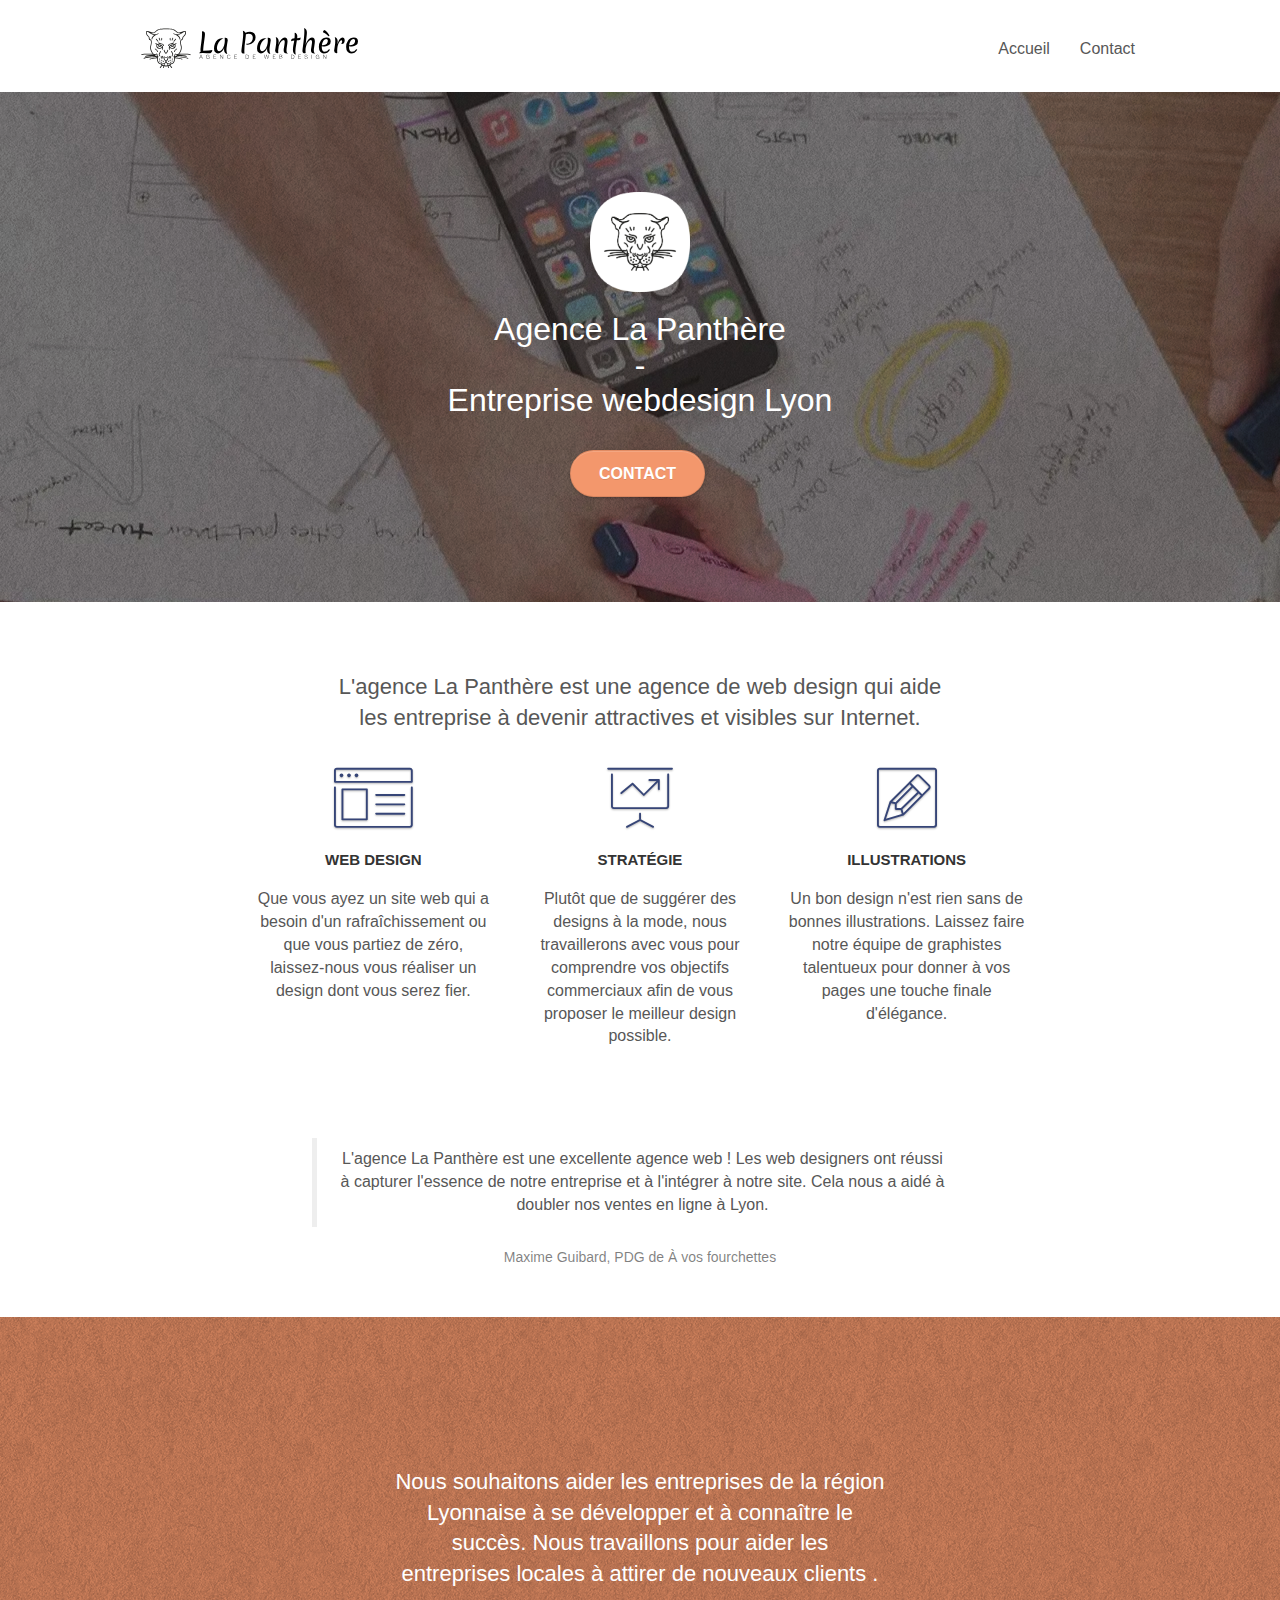
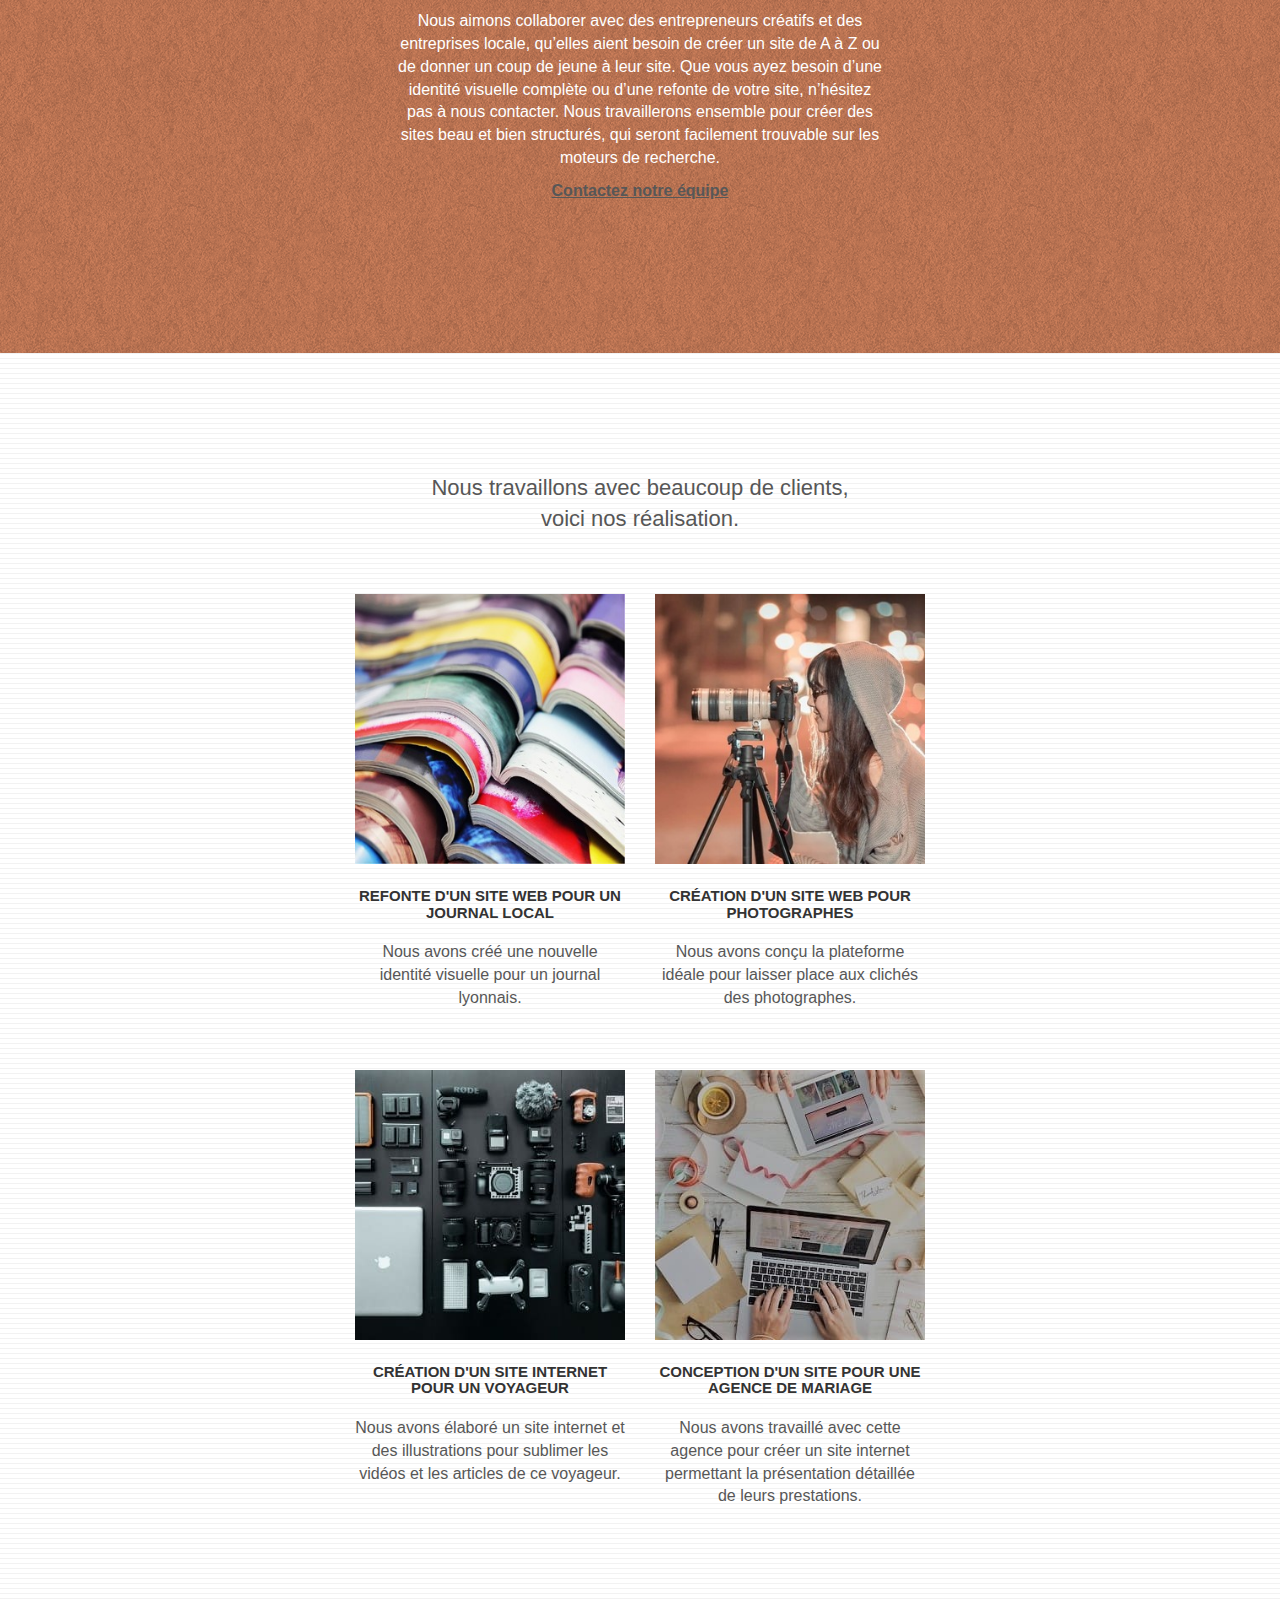
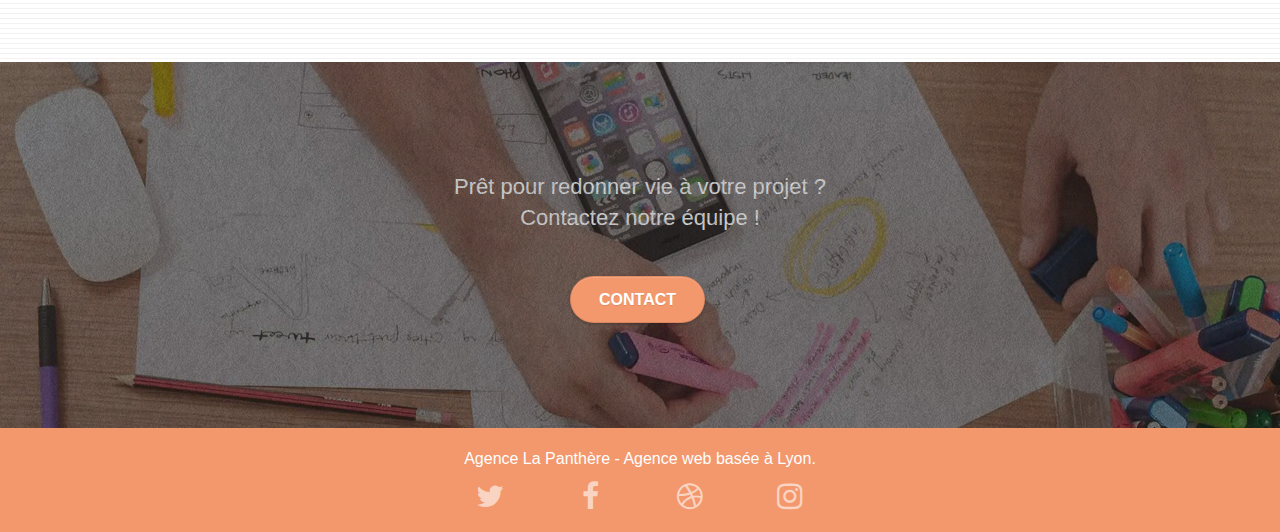
<file: index.html>
<!doctype html>
<html lang="fr">
<head>
    <meta charset="utf-8">
	<meta name=”robots” content=”index,follow”>
    <meta name="description" content="Que vous ayez un site web qui a besoin d’un rafraîchissement ou que vous partiez de zéro, laissez-nous vous réaliser un design dont vous serez fier.">
    <meta name="viewport" content="width=device-width, initial-scale=1.0, viewport-fit=cover">
    <link rel="shortcut icon" type="image/png" href="favicon.jpg">
    
	<link rel="stylesheet" type="text/css" href="./css/bootstrap.css">
	<link rel="stylesheet" type="text/css" href="style.css">
	<link rel="stylesheet" type="text/css" href="./css/font-awesome.css">
	<link rel="stylesheet" type="text/css" href="./css/et-line.css">
	
    
	<script src="./js/jquery-2.1.0.js" defer></script>
	<script src="./js/bootstrap.js" defer></script>
	<script src="./js/blocs.js" defer></script>
	<script src="./js/jquery.touchSwipe.js" defer></script>
	<script src="./js/gmaps.js" defer></script>

    <title>Agence La Phanthère - Entreprise webdesign Lyon</title>

    
<!-- Analytics -->
 <!-- Global site tag (gtag.js) - Google Analytics -->
<script async src="https://www.googletagmanager.com/gtag/js?id=G-DS1Z0N4M51"></script>
<script>
  window.dataLayer = window.dataLayer || [];
  function gtag(){dataLayer.push(arguments);}
  gtag('js', new Date());

  gtag('config', 'G-DS1Z0N4M51');
</script>
<!-- Analytics END -->
    
</head>
<body>
<!-- Principal conteneur -->
<div class="page-container">
    
<!-- bloc-0 -->
<div class="bloc bgc-white l-bloc " id="bloc-0">
	<div class="container bloc-sm">

		<nav class="navbar row">
			<div class="navbar-header">
				<a class="navbar-brand" href="index.html" title="Accueil"><img src="img/agence-la-panthere-monochrome.svg" alt="Logo Agence La Panthère" height="40" /></a>
				<button id="nav-toggle" type="button" class="ui-navbar-toggle navbar-toggle" data-toggle="collapse" data-target=".navbar-1">
					<span class="sr-only">Toggle navigation</span><span class="icon-bar"></span><span class="icon-bar"></span><span class="icon-bar"></span>
				</button>
			</div>
			<div class="collapse navbar-collapse navbar-1 special-dropdown-nav">
				<ul class="site-navigation nav navbar-nav">
					<li>
						<a href="index.html" title="Accueil">Accueil</a>
					</li>
					
					<li>
						<a href="contact.html" title="Contact">Contact</a>
					</li>
				</ul>
			</div>
		</nav>
	</div>
</div>
<!-- bloc-0 END -->

<!-- bloc-1-presentation -->
<header class="bloc bgc-dark-slate-blue bg-banniere d-bloc bg-t-edge bloc-bg-texture texture-paper b-parallax" id="bloc-1-hero">
	<div class="container bloc-lg">
		<div class="row tight-width-whitespace">
			<div class="col-sm-12">
				<img src="img/logo.png" class="center-block image-resize-mode" width="100" alt="Logo de l'Agence La Panthère" />
				<h1 class="text-center hero-bloc-text white ">
					Agence La Panthère<br> -<br> Entreprise webdesign Lyon
				</h1>
				<div class="text-center">
					<a href="contact.html" class="btn btn-lg btn-clean btn-rd cta-hero btn-atomic-tangerine" id="cta-hero" title="Nous contacter">Contact</a>
				</div>
			</div>
		</div>
	</div>
</header>
<!-- bloc-1-presentation END -->

<!-- bloc-2-services -->
<section class="bloc bgc-white l-bloc" id="bloc-2-services">
	<div class="container bloc-md">
		<div class="row">
			<div class="col-sm-12 text-center">
				<h2>L'agence La Panthère est une agence de web design qui aide<br> les entreprise à devenir attractives et visibles sur Internet.</h2>
			</div>
		</div>
		<div class="row voffset-lg med-width-whitespace">
			<div class="col-sm-4">
				<div class="text-center">
					<span class="et-icon-browser sm-shadow icon-dark-slate-blue icons icon-lg"></span>
				</div>
				<h3 class="mg-md text-center">
					Web design
				</h3>
				<p class="text-center ">
					Que vous ayez un site web qui a besoin d'un rafraîchissement ou que vous partiez de zéro, laissez-nous vous réaliser un design dont vous serez fier.
				</p>
			</div>
			<div class="col-sm-4">
				<div class="text-center">
					<span class="et-icon-presentation sm-shadow icon-dark-slate-blue icons icon-lg"></span>
				</div>
				<h3 class="mg-md text-center">
					Stratégie
				</h3>
				<p class="text-center ">
					Plutôt que de suggérer des designs à la mode, nous travaillerons avec vous pour comprendre vos objectifs commerciaux afin de vous proposer le meilleur design possible.<br>
				</p>
			</div>
			<div class="col-sm-4">
				<div class="text-center">
					<span class="et-icon-edit sm-shadow icon-dark-slate-blue icons icon-lg"></span>
				</div>
				<h3 class="mg-md text-center">
					Illustrations
				</h3>
				<p class="text-center ">
					Un bon design n'est rien sans de bonnes illustrations. Laissez faire notre équipe de graphistes talentueux pour donner à vos pages une touche finale d'élégance.
				</p>
			</div>
		</div>
		<div class="row voffset-lg voffset">
			<div class="col-xs-12 col-md-8 col-md-offset-2 text-center">
				<figure>
					<blockquote>
						<p>L'agence La Panthère est une excellente agence web ! Les web designers ont réussi à capturer l'essence de notre
							entreprise et à l'intégrer à notre site. Cela nous a aidé à doubler nos ventes en ligne à Lyon.
						</p>
					</blockquote>
					<figcaption>Maxime Guibard, PDG de À vos fourchettes</figcaption>
				</figure>
			</div>
		</div>
	</div>
</section>
<!-- bloc-2-services END -->

<!-- bloc-3-what-i-do -->
<section class="bloc tc-white bgc-atomic-tangerine bg-presentation d-bloc bloc-bg-texture texture-paper b-parallax" id="bloc-3-what-i-do">
	<div class="container bloc-lg">
		<div class="row tight-width-whitespace black-background">
			<div class="col-sm-12">
				<h2 class="mg-md text-center white">
					Nous souhaitons aider les entreprises de la région Lyonnaise à se développer et à connaître le succès. Nous travaillons pour aider les entreprises locales à attirer de nouveaux clients .
				</h2>
				<p class="text-center white">
					Nous aimons collaborer avec des entrepreneurs créatifs et des entreprises locale, qu’elles aient besoin de créer un site de A à Z ou de donner un coup de jeune à leur site. Que vous ayez 
					besoin d’une identité visuelle complète ou d’une refonte de votre site, n’hésitez pas à nous contacter. Nous travaillerons ensemble pour créer des sites beau et bien structurés, qui seront
					 facilement trouvable sur les moteurs de recherche. 
				</p>
				<p class="text-center"><a class="black bold-link" href="contact.html" title="Nous contacter">Contactez notre équipe</a></p>
			</div>
		</div>
	</div>
</section>
<!-- bloc-3-what-i-do END -->

<!-- bloc-4-portfolio -->
<section class="bloc bgc-white bg-lines-h2-bg bg-repeat l-bloc" id="bloc-4-portfolio">
	<div class="container bloc-lg">
		<div class="row">
			<div class="col-sm-12 text-center">
				<h2>Nous travaillons avec beaucoup de clients,<br> voici nos réalisation.</h2>
			</div>
		</div>
		<div class="row tight-width-whitespace portfolio-row">
			<div class="col-sm-6">
				<a href="#" data-lightbox="img/1.jpg" data-gallery-id="gallery-1" data-caption="Refonte d'un site web pour un journal local" data-frame="snapshot-lb"><img src="img/1.jpg" alt="Refonte d'un site web pour un journal local" class="img-responsive portfolio-thumb" /></a>
				<h3 class="mg-md text-center">
					Refonte d'un site web pour un journal local
				</h3>
				<p class="text-center">
					Nous avons créé une nouvelle identité visuelle pour un journal lyonnais.
				</p>
			</div>
			<div class="col-sm-6">
				<a href="#" data-lightbox="img/2.jpg" data-gallery-id="gallery-1" data-caption="Création d'un site web pour photographes" data-frame="snapshot-lb"><img src="img/2.jpg" class="img-responsive portfolio-thumb" alt="Création d'un site web pour photographes" /></a>
				<h3 class="mg-md text-center">
					Création d'un site web pour photographes
				</h3>
				<p class="text-center">
					Nous avons conçu la plateforme idéale pour laisser place aux clichés des photographes.
				</p>
			</div>
		</div>
		<div class="row tight-width-whitespace portfolio-row">
			<div class="col-sm-6">
				<a href="#" data-lightbox="img/3.jpg" data-gallery-id="gallery-1" data-caption="Création d'un site internet pour un voyageur" data-frame="snapshot-lb"><img src="img/3.jpg" class="img-responsive portfolio-thumb" alt="Création d'un site web pour voyageur"/></a>
				<h3 class="mg-md text-center">
					Création d'un site internet pour un voyageur
				</h3>
				<p class="text-center">
					Nous avons élaboré un site internet et des illustrations pour sublimer les vidéos et les articles de ce voyageur.
				</p>
			</div>
			<div class="col-sm-6">
				<a href="#" data-lightbox="img/4.jpg" data-gallery-id="gallery-1" data-caption="Conception d'un site pour une agence de mariage" data-frame="snapshot-lb"><img src="img/4.jpg" class="img-responsive portfolio-thumb" alt="Création d'un site web pour agence de mariage" /></a>
				<h3 class="mg-md text-center">
					Conception d'un site pour une agence de mariage
				</h3>
				<p class="text-center">
					Nous avons travaillé avec cette agence pour créer un site internet permettant la présentation détaillée de leurs prestations.
				</p>
			</div>
		</div>
	</div>
</section>
<!-- bloc-4-portfolio END -->

<!-- bloc-5-cta -->
<section class="bloc bgc-dark-slate-blue bg-banniere d-bloc bloc-bg-texture texture-paper" id="bloc-5-cta">
	<div class="container bloc-lg">
		<div class="row">
			<h2 class="mg-md text-center white">
				Prêt pour redonner vie à votre projet ?<br>Contactez notre équipe !
			</h2>
			<div class="col-sm-12 text-center">
				<a href="contact.html" title="Nous contacter" class="btn btn-atomic-tangerine btn-clean btn-rd btn-lg cta-hero">Contact</a>
			</div>
		</div>
	</div>
</section>
<!-- bloc-5-cta END -->

<!-- Footer - bloc-8 -->
<footer class="bloc bgc-atomic-tangerine d-bloc" id="bloc-8">
	<div class="container bloc-sm">
		<div class="row">
			<div class="col-sm-12">
				<p class="text-center white">
					Agence La Panthère - Agence web basée à Lyon.<br>
				</p>
				<div class="row row-no-gutters social">
					<div class="col-sm-3">
						<div class="text-center">
							<a class="social" href="index.html" title="Notre Twitter"><span class="fa fa-twitter icon-md"></span></a>
						</div>
					</div>
					<div class="col-sm-3">
						<div class="text-center">
							<a class="social" href="index.html" title="Notre Facebook"><span class="fa fa-facebook icon-md"></span></a>
						</div>
					</div>
					<div class="col-sm-3">
						<div class="text-center">
							<a class="social" href="index.html" title="Notre Dribble"><span class="fa fa-dribbble icon-md"></span></a>
						</div>
					</div>
					<div class="col-sm-3">
						<div class="text-center">
							<a class="social" href="index.html" title="Notre Instagram"><span class="fa fa-instagram icon-md"></span></a>
						</div>
					</div>
				</div>
			</div>
		</div>
	</div>
</footer>
<!-- Footer - bloc-8 END -->
</div>
<!-- Principal conteneur END -->
</body>
</html>
</file>
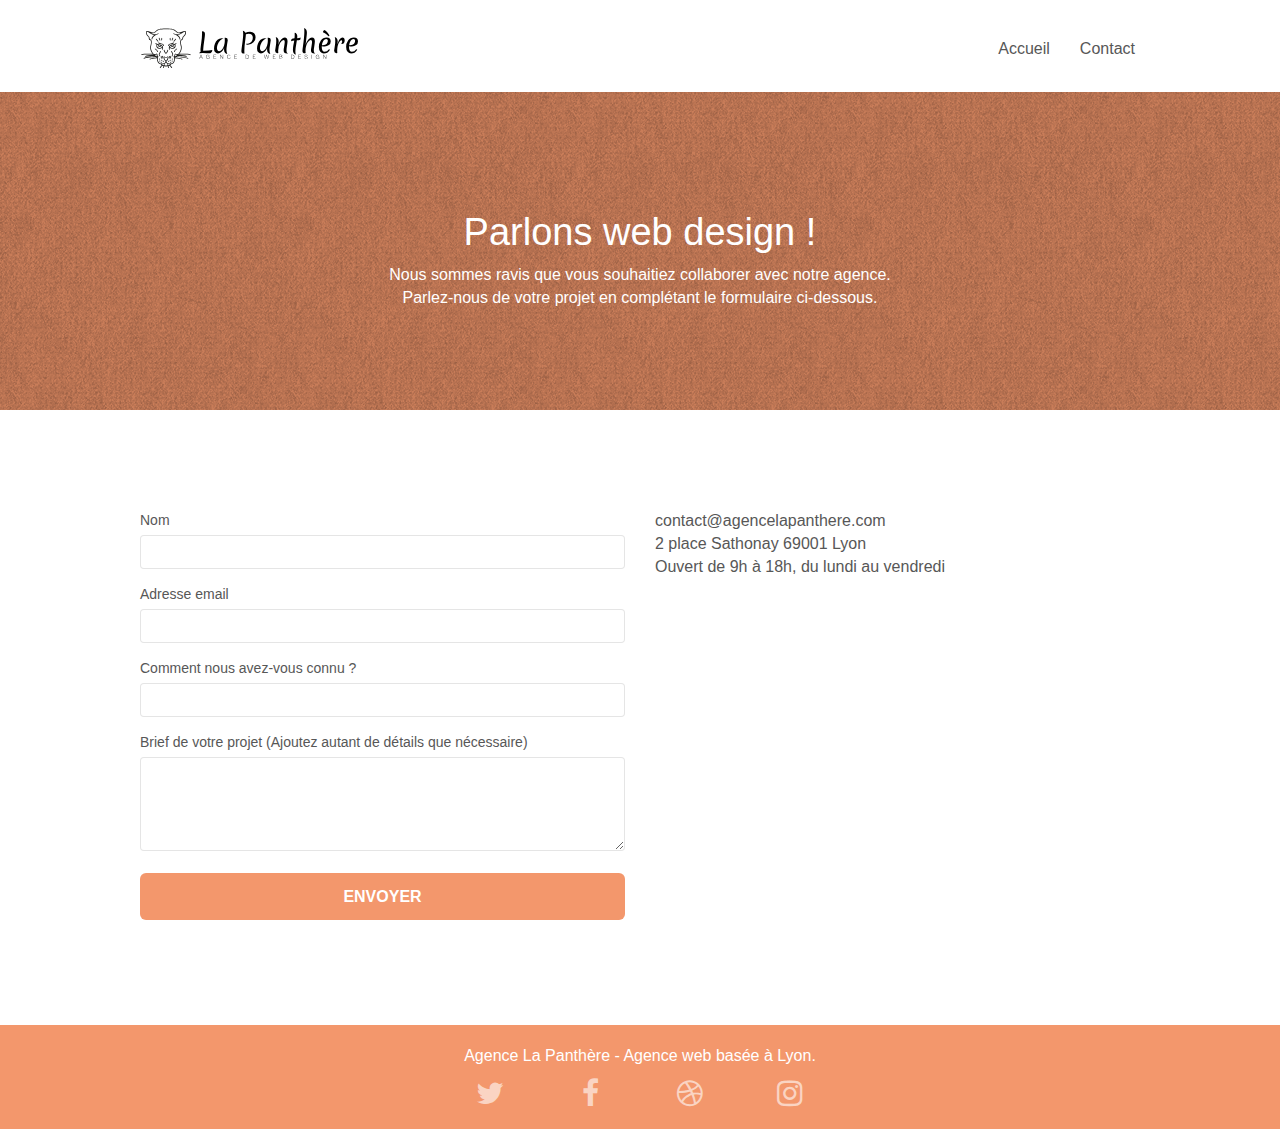
<file: contact.html>
<!doctype html>
<html lang="fr">
<head>
    <meta charset="utf-8">
	<meta name=”robots” content=”index,follow”>
    <meta name="description" content="Vous souhaitez nous contacter ? Pour que ce soit pour plus d'informations ou tout autres demandes n'hésitez pas à remplir notre formulaire !">
    <meta name="viewport" content="width=device-width, initial-scale=1.0, viewport-fit=cover">
    <link rel="shortcut icon" type="image/png" href="favicon.jpg">
    
	<link rel="stylesheet" type="text/css" href="./css/bootstrap.css">
	<link rel="stylesheet" type="text/css" href="style.css">
	<link rel="stylesheet" type="text/css" href="./css/font-awesome.css">
	<link rel="stylesheet" type="text/css" href="./css/et-line.css">
	
    
	<script src="./js/jquery-2.1.0.js" defer></script>
	<script src="./js/bootstrap.js" defer></script>
	<script src="./js/blocs.js" defer></script>
	<script src="./js/jqBootstrapValidation.js" defer></script>
	<script src="./js/formHandler.js" defer></script>

    <title>Contact Agence La Phanthère - Entreprise webdesign Lyon</title>

    
<!-- Analytics -->
 <!-- Global site tag (gtag.js) - Google Analytics -->
<script async src="https://www.googletagmanager.com/gtag/js?id=G-DS1Z0N4M51"></script>
<script>
  window.dataLayer = window.dataLayer || [];
  function gtag(){dataLayer.push(arguments);}
  gtag('js', new Date());

  gtag('config', 'G-DS1Z0N4M51');
</script>
<!-- Analytics END -->
    
</head>
<body>
<!-- Principal conteneur -->
<div class="page-container">
    
<!-- bloc-0 -->
<div class="bloc bgc-white l-bloc " id="bloc-0">
	<div class="container bloc-sm">
		<nav class="navbar row">
			<div class="navbar-header">
				<a class="navbar-brand" href="index.html" title="Retour à la page d'accueil"><img src="img/agence-la-panthere-monochrome.svg" alt="Logo Agence La Panthère" height="40" /></a>
				<button id="nav-toggle" type="button" class="ui-navbar-toggle navbar-toggle" data-toggle="collapse" data-target=".navbar-1">
					<span class="sr-only">Toggle navigation</span><span class="icon-bar"></span><span class="icon-bar"></span><span class="icon-bar"></span>
				</button>
			</div>
			<div class="collapse navbar-collapse navbar-1 special-dropdown-nav">
				<ul class="site-navigation nav navbar-nav">
					<li>
						<a href="index.html" title="Accueil">Accueil</a>
					</li>
					<li>
						<a href="contact.html" title="Contact">Contact</a>
					</li>
				</ul>
			</div>
		</nav>
	</div>
</div>
<!-- bloc-0 END -->

<!-- bloc-6 -->
<div class="bloc bg-dots-bg bg-repeat bgc-atomic-tangerine d-bloc bloc-bg-texture texture-paper" id="bloc-6">
	<div class="container bloc-lg">
		<div class="row">
			<div class="col-sm-12">
				<h1 class="text-center hero-bloc-text white">
					Parlons web design !
				</h1>
				<p class="text-center mg-lg white tight-width-whitespace">
					Nous sommes ravis que vous souhaitiez collaborer avec notre agence.<br>
					Parlez-nous de votre projet en complétant le formulaire ci-dessous.
				</p>
			</div>
		</div>
	</div>
</div>
<!-- bloc-6 END -->

<!-- bloc-7 -->
<div class="bloc bgc-white l-bloc" id="bloc-7">
	<div class="container bloc-lg">
		<div class="row">
			<div class="col-sm-6">
				<form id="form_1">
					<div class="form-group">
						<label for="name">
							Nom
						</label>
						<input name="name" id="name" class="form-control" required />
					</div>
					<div class="form-group">
						<label for="email">
							Adresse email
						</label>
						<input name="email" id="email" class="form-control" type="email" required />
					</div>
					<div class="form-group">
						<label for="known">
							Comment nous avez-vous connu ?
						</label>
						<input name="known" class="form-control" type="email" required id="known" />
					</div>
					<div class="form-group">
						<label for="message">
							Brief de votre projet (Ajoutez autant de détails que nécessaire)<br>
						</label><textarea name="message" id="message" class="form-control" rows="4" cols="50" required></textarea>
					</div> 
					<button class="bloc-button btn btn-lg btn-block cta-hero btn-atomic-tangerine" type="submit">
						Envoyer
					</button>
				</form>
			</div>
			<div class="col-sm-6">
				<p>
					contact@agencelapanthere.com<br>2 place Sathonay 69001 Lyon<br>Ouvert de 9h à 18h, du lundi au vendredi<br>
				</p>
			</div>
		</div>
	</div>
</div>
<!-- bloc-7 END -->

<!-- ScrollToTop Button -->
<a class="bloc-button btn btn-d scrollToTop" onclick="scrollToTarget('1')"><span class="fa fa-chevron-up"></span></a>
<!-- ScrollToTop Button END-->


<!-- Footer - bloc-8 -->
<footer class="bloc bgc-atomic-tangerine d-bloc" id="bloc-8">
	<div class="container bloc-sm">
		<div class="row">
			<div class="col-sm-12">
				<p class="text-center white">
					Agence La Panthère - Agence web basée à Lyon.<br>
				</p>
				<div class="row row-no-gutters social">
					<div class="col-sm-3">
						<div class="text-center">
							<a class="social" href="index.html" title="Notre Twitter"><span class="fa fa-twitter icon-md"></span></a>
						</div>
					</div>
					<div class="col-sm-3">
						<div class="text-center">
							<a class="social" href="index.html" title="Notre Facebook"><span class="fa fa-facebook icon-md"></span></a>
						</div>
					</div>
					<div class="col-sm-3">
						<div class="text-center">
							<a class="social" href="index.html" title="Notre Dribble"><span class="fa fa-dribbble icon-md"></span></a>
						</div>
					</div>
					<div class="col-sm-3">
						<div class="text-center">
							<a class="social" href="index.html" title="Notre Instagram"><span class="fa fa-instagram icon-md"></span></a>
						</div>
					</div>
				</div>
			</div>
		</div>
	</div>
</footer>
<!-- Footer - bloc-8 END -->

</div>
<!-- Principal conteneur END -->
    

</body>
</html>
</file>
<file: style.css>
body {
    margin: 0;
    padding: 0;
    background: #FFF;
    overflow-x: hidden;
    -webkit-font-smoothing: antialiased;
    -moz-osx-font-smoothing: grayscale;
}

a,
button {
    transition: all .3s ease-in-out;
    outline: none !important;
}

a:hover {
    text-decoration: none;
    cursor: pointer;
}

#page-loading-blocs-notifaction {
    position: fixed;
    top: 0;
    bottom: 0;
    width: 100%;
    z-index: 100000;
    background: #FFFFFF url("img/pageload-spinner.gif") no-repeat center center;
}

.bloc {
    width: 100%;
    clear: both;
    background: 50% 50% no-repeat;
    padding: 0 50px;
    -webkit-background-size: cover;
    -moz-background-size: cover;
    -o-background-size: cover;
    background-size: cover;
    position: relative;
}

.bloc .container {
    padding-left: 0;
    padding-right: 0;
}

.bloc-lg {
    padding: 100px 50px;
}

.bloc-md {
    padding: 50px;
}

.bloc-sm {
    padding: 20px 50px;
}

.bg-center,
.bg-l-edge,
.bg-r-edge,
.bg-t-edge,
.bg-b-edge,
.bg-tl-edge,
.bg-bl-edge,
.bg-tr-edge,
.bg-br-edge,
.bg-repeat {
    -webkit-background-size: auto !important;
    -moz-background-size: auto !important;
    -o-background-size: auto !important;
    background-size: auto !important;
}

.bg-repeat {
    background: repeat;
}

.bg-t-edge {
    background: top no-repeat;
}

.bloc-bg-texture::before {
    content: "";
    background-size: 2px 2px;
    position: absolute;
    top: 0;
    bottom: 0;
    left: 0;
    right: 0;
}

.texture-paper::before {
    background: url("img/texture-paper.png");
    background-size: 280px 280px;
}

.b-parallax {
    background-attachment: fixed;
}

.d-bloc {
    color: rgba(255, 255, 255, .7);
}

.d-bloc button:hover {
    color: rgba(255, 255, 255, .9);
}

.d-bloc .icon-round,
.d-bloc .icon-square,
.d-bloc .icon-rounded,
.d-bloc .icon-semi-rounded-a,
.d-bloc .icon-semi-rounded-b {
    border-color: rgba(255, 255, 255, .9);
}

.d-bloc .divider-h span {
    border-color: rgba(255, 255, 255, .2);
}

.d-bloc .a-btn,
.d-bloc .navbar a,
.d-bloc .navbar-brand,
.d-bloc a .icon-sm,
.d-bloc a .icon-md,
.d-bloc a .icon-lg,
.d-bloc a .icon-xl,
.d-bloc h1 a,
.d-bloc h2 a,
.d-bloc h3 a,
.d-bloc h4 a,
.d-bloc h5 a,
.d-bloc h6 a,
.d-bloc p a {
    color: rgba(255, 255, 255, .6);
}

.d-bloc .a-btn:hover,
.d-bloc .navbar a:hover,
.d-bloc .navbar-brand:hover,
.d-bloc a:hover .icon-sm,
.d-bloc a:hover .icon-md,
.d-bloc a:hover .icon-lg,
.d-bloc a:hover .icon-xl,
.d-bloc h1 a:hover,
.d-bloc h2 a:hover,
.d-bloc h3 a:hover,
.d-bloc h4 a:hover,
.d-bloc h5 a:hover,
.d-bloc h6 a:hover,
.d-bloc p a:hover {
    color: rgba(255, 255, 255, 1);
}

.d-bloc .navbar-toggle .icon-bar {
    background: rgba(255, 255, 255, 1);
}

.d-bloc .btn-wire,
.d-bloc .btn-wire:hover {
    color: rgba(255, 255, 255, 1);
    border-color: rgba(255, 255, 255, 1);
}

.d-bloc .panel {
    color: rgba(0, 0, 0, .5);
}

.d-bloc .panel button:hover {
    color: rgba(0, 0, 0, .7);
}

.d-bloc .panel icon {
    border-color: rgba(0, 0, 0, .7);
}

.d-bloc .panel .divider-h span {
    border-color: rgba(0, 0, 0, .1);
}

.d-bloc .panel .a-btn {
    color: rgba(0, 0, 0, .6);
}

.d-bloc .panel .a-btn:hover {
    color: rgba(0, 0, 0, 1);
}

.d-bloc .panel .btn-wire,
.d-bloc .panel .btn-wire:hover {
    color: rgba(0, 0, 0, .7);
    border-color: rgba(0, 0, 0, .3);
}

.d-bloc .panel,
.l-bloc {
    color: rgba(0, 0, 0, .5);
}

.d-bloc .panel button:hover,
.l-bloc button:hover {
    color: rgba(0, 0, 0, .7);
}

.l-bloc .icon-round,
.l-bloc .icon-square,
.l-bloc .icon-rounded,
.l-bloc .icon-semi-rounded-a,
.l-bloc .icon-semi-rounded-b {
    border-color: rgba(0, 0, 0, .7);
}

.d-bloc .panel .divider-h span,
.l-bloc .divider-h span {
    border-color: rgba(0, 0, 0, .1);
}

.d-bloc .panel .a-btn,
.l-bloc .a-btn,
.l-bloc .navbar a,
.l-bloc .navbar-brand,
.l-bloc a .icon-sm,
.l-bloc a .icon-md,
.l-bloc a .icon-lg,
.l-bloc a .icon-xl,
.l-bloc h1 a,
.l-bloc h2 a,
.l-bloc h3 a,
.l-bloc h4 a,
.l-bloc h5 a,
.l-bloc h6 a,
.l-bloc p a {
    color: rgba(0, 0, 0, .6);
}

.d-bloc .panel .a-btn:hover,
.l-bloc .a-btn:hover,
.l-bloc .navbar a:hover,
.l-bloc .navbar-brand:hover,
.l-bloc a:hover .icon-sm,
.l-bloc a:hover .icon-md,
.l-bloc a:hover .icon-lg,
.l-bloc a:hover .icon-xl,
.l-bloc h1 a:hover,
.l-bloc h2 a:hover,
.l-bloc h3 a:hover,
.l-bloc h4 a:hover,
.l-bloc h5 a:hover,
.l-bloc h6 a:hover,
.l-bloc p a:hover {
    color: rgba(0, 0, 0, 1);
}

.l-bloc .navbar-toggle .icon-bar {
    color: rgba(0, 0, 0, .6);
}

.d-bloc .panel .btn-wire,
.d-bloc .panel .btn-wire:hover,
.l-bloc .btn-wire,
.l-bloc .btn-wire:hover {
    color: rgba(0, 0, 0, .7);
    border-color: rgba(0, 0, 0, .3);
}

.voffset {
    margin-top: 30px;
}

.voffset-lg {
    margin-top: 80px;
}

.row-no-gutters {
    margin-right: 0;
    margin-left: 0;
}

.row.row-no-gutters>[class^="col-"],
.row.row-no-gutters>[class*=" col-"] {
    padding-right: 0;
    padding-left: 0;
}

#bloc-1-hero h1 {
    font-size: 32px;
}

.navbar {
    margin-bottom: 0;
    z-index: 1;
}

.navbar-brand {
    height: auto;
    padding: 3px 15px;
    font-size: 25px;
    font-weight: normal;
    font-weight: 600;
    line-height: 44px;
}

.navbar-brand img {
    max-height: 200px;
    margin: 0 5px 0 0;
    display: inline;
}

.navbar-brand img[src$=svg] {
    min-width: 100px;
}

.nav-center .navbar-brand img {
    margin: 0;
}

.navbar .nav {
    padding-top: 2px;
    margin-right: -16px;
    float: right;
    z-index: 1;
}

.nav>li {
    float: left;
    margin-top: 4px;
    font-size: 16px;
}

.navbar-nav .open .dropdown-menu>li>a {
    text-align: inherit;
}

.nav>li a:hover,
.nav>li a:focus {
    background: transparent;
}

.navbar-toggle {
    margin: 10px 10px 0 0;
    border: 0px;
}

.navbar-toggle:hover {
    background: transparent !important;
}

.navbar-toggle .icon-bar {
    background-color: rgba(0, 0, 0, .5);
    width: 26px;
}

.nav-invert .navbar .nav {
    float: left;
}

.nav-invert .navbar-header,
.nav-invert .navbar-brand {
    float: right;
    position: relative;
    z-index: 2;
}

@media (min-width: 768px) {
    .site-navigation {
        position: absolute;
        top: 50%;
        right: 20px;
        transform: translate(0, -50%);
        -webkit-transform: translateY(-50%);
    }

    .nav>li .dropdown-menu a,
    .nav>li .dropdown-menu a:hover {
        color: #484848;
    }

    .nav-invert .site-navigation {
        left: 0;
        right: 0;
    }

    .nav-center {
        text-align: center;
    }

    .nav-center .navbar-header {
        width: 100%;
    }

    .nav-center .navbar-header,
    .nav-center .navbar-brand,
    .nav-center .nav>li {
        float: none;
        display: inline-block;
    }

    .nav-center .site-navigation {
        position: relative;
        width: 100%;
        right: 0;
        margin-right: 0px;
        margin-top: 20px;
    }

    .nav-center.mini-nav .navbar-toggle {
        float: none;
        margin: 10px auto 0;
    }
}

.nav>li>.dropdown a {
    background: none !important;
    display: block;
    padding: 14px 15px;
}

nav .caret {
    margin: 0 5px;
}

.dropdown-menu .dropdown-menu {
    top: -8px;
    left: 100%;
}

.dropdown-menu .dropmenu-flow-right {
    top: 100%;
    left: 0;
    margin-left: -1px;
    border-top-left-radius: 0;
    border-top-right-radius: 0;
}

.dropdown-menu .dropdown span {
    border: 4px solid black;
    border-top-color: transparent;
    border-right-color: transparent;
    border-bottom-color: transparent;
    margin: 6px -5px 0 0 !important;
    float: right;
}

.mg-md {
    margin-top: 10px;
    margin-bottom: 20px;
}

.mg-lg {
    margin-top: 10px;
    margin-bottom: 40px;
}

.btn {
    margin: 0 5px 5px 0;
}

.btn.pull-right {
    margin: 0 0 5px 5px;
}

.btn-d,
.btn-d:hover,
.btn-d:focus {
    color: #FFF;
    background: rgba(0, 0, 0, .3);
}

button {
    outline: none !important;
}

.btn-rd {
    border-radius: 40px;
}

.btn-clean {
    border: 1px solid rgba(0, 0, 0, .08);
    border-bottom-color: rgba(0, 0, 0, .1);
    text-shadow: 0 1px 0 rgba(0, 0, 1, .1);
    box-shadow: 0 1px 3px rgba(0, 0, 1, .25), inset 0 1px 0 0 rgba(255, 255, 255, .15);
}

.icon-md {
    font-size: 30px !important;
}

.icon-lg {
    font-size: 60px !important;
}

.sm-shadow {
    text-shadow: 0 1px 2px rgba(0, 0, 0, .3);
}

.panel-sq,
.panel-sq .panel-heading,
.panel-sq .panel-footer {
    border-radius: 0;
}

.panel-rd {
    border-radius: 30px;
}

.panel-rd .panel-heading {
    border-radius: 29px 29px 0 0;
}

.panel-rd .panel-footer {
    border-radius: 0 0 29px 29px;
}

.form-control {
    border-color: rgba(0, 0, 0, .1);
    box-shadow: none;
}

.scrollToTop {
    width: 40px;
    height: 40px;
    position: fixed;
    bottom: 20px;
    right: 20px;
    opacity: 0;
    z-index: 500;
    transition: all .3s ease-in-out;
}

.scrollToTop span {
    margin-top: 6px;
}

.showScrollTop {
    font-size: 14px;
    opacity: 1;
}

a[data-lightbox] {
    position: relative;
    display: block;
    text-align: center;
}

a[data-lightbox]:hover::before {
    content: "+";
    font-family: "HelveticaNeue-Light", "Helvetica Neue Light", "Helvetica Neue", Helvetica, Arial;
    font-size: 32px;
    width: 50px;
    height: 50px;
    margin-left: -25px;
    border-radius: 50%;
    background: rgba(0, 0, 0, .6);
    color: #FFF;
    font-weight: 100;
    z-index: 1;
    position: absolute;
    top: 50%;
    transform: translateY(-50%);
    -webkit-transform: translateY(-50%);
}

a[data-lightbox]:hover img {
    opacity: 0.6;
    -webkit-animation-fill-mode: none;
    animation-fill-mode: none;
}

#lightbox-modal {
    display: flex;
    align-items: center;
}

#lightbox-modal .modal-dialog {
    width: 90%;
    max-width: 900px;
    margin: 0 auto 0;
}

#lightbox-modal .modal-dialog img {
    max-height: 90vh;
    margin: 0 auto;
}

.lightbox-caption {
    padding: 20px;
    color: #FFF;
    background: rgba(0, 0, 0, .5);
    position: absolute;
    left: 15px;
    right: 15px;
    bottom: 5px;
}

.close-lightbox {
    color: #FFF;
    font-size: 30px;
    position: absolute;
    top: 20px;
    right: 20px;
    z-index: 20;
    background: rgba(0, 0, 0, .5);
    border: none;
    line-height: 30px;
    padding: 0 9px 5px;
    opacity: 0.3;
}

.close-lightbox:hover,
.next-lightbox:hover,
.prev-lightbox:hover {
    opacity: 1.0;
    color: #FFF;
}

.next-lightbox,
.prev-lightbox {
    font-size: 20px;
    color: rgba(255, 255, 255, .9);
    background: rgba(0, 0, 0, .5);
    transition: all .2s ease-in-out;
    position: absolute;
    top: 45%;
    z-index: 1;
    opacity: 0.4;
}

.next-lightbox {
    padding: 6px 8px 1px 13px;
    right: 25px;
}

.prev-lightbox {
    padding: 6px 13px 1px 10px;
    left: 25px;
}

.snapshot-lb .modal-body {
    padding-bottom: 45px;
}

.snapshot-lb .lightbox-caption {
    padding: 0;
    color: rgba(0, 0, 0, .5);
    background: none;
}

h1,
h2,
h3,
h4,
h5,
h6,
p,
label,
.btn,
a {
    font-family: "helvetica";
    font-weight: 400;
    color: #575757 !important;
}

.container {
    max-width: 1000px;
}

.hero-bloc-text {
    font-size: 38px;
}

.hero-bloc-text-sub {
    font-size: 36px;
}

.statement-bloc-text {
    line-height: 26px;
    font-style: italic;
    font-size: 20px;
    text-align: center;
    font-weight: lighter;
    max-width: 520px;
    margin: auto auto auto auto;
}

p {
    font-size: 16px;
}

.tight-width-whitespace {
    max-width: 600px;
    margin: auto auto auto auto;
}

.h1 {
    font-size: 20px;
    font-family: "Open Sans";
}

.cta-hero {
    margin-top: 22px;
    color: #FFFFFF !important;
    text-transform: uppercase;
    padding: 12px 28px 12px 28px;
    font-size: 16px;
    font-weight: 700;
}

.social {
    max-width: 400px;
    margin: auto auto auto auto;
}

h2 {
    font-size: 22px;
    line-height: 1.4em;
    font-weight: 500;
}

h3 {
    font-size: 15px;
    text-transform: uppercase;
    font-weight: 700;
    color: #333333 !important;
}

.med-width-whitespace {
    max-width: 800px;
    margin: auto auto auto auto;
    box-shadow: 0px 0px 0px #000000;
}

h1 {
    color: #333333 !important;
}

h4 {
    color: #333333 !important;
}

.icons {
    margin-bottom: 14px;
    margin-top: 24px;
}

.white {
    color: #FFFFFF !important;
}

.portfolio-thumb {
    margin-bottom: 24px;
}

.portfolio-row {
    margin-bottom: 44px;
    margin-top: 50px;
}

.avatar {
    box-shadow: 0px 4px 9px rgba(0, 0, 0, 0.3);
}

.black-background {
    background-color: #F3976C;
    padding: 40px 40px 40px 40px;
}

.bold-link {
    font-weight: 900;
    text-decoration: underline !important;
}

.bgc-white {
    background-color: #FFFFFF;
}

.bgc-dark-slate-blue {
    background-color: #364577;
}

.bgc-atomic-tangerine {
    background-color: #F3976C;
}

.tc-white {
    color: #F3976C !important;
}

.btn-atomic-tangerine {
    background: #F3976C;
    color: #FFFFFF !important;
}

.btn-atomic-tangerine:hover {
    background: #c27956 !important;
    color: #FFFFFF !important;
}

.ltc-white {
    color: #FFFFFF !important;
}

.ltc-white:hover {
    color: #cccccc !important;
}

.ltc-atomic-tangerine {
    color: #F3976C !important;
}

.ltc-atomic-tangerine:hover {
    color: #c27956 !important;
}

.icon-dark-slate-blue {
    color: #364577 !important;
    border-color: #364577 !important;
}

.bg-dots-bg {
    background-image: url("img/dots-bg.png");
}

.bg-lines-h2-bg {
    background-image: url("img/lines-h2-bg.png");
}

.bg-banniere {
    background-image: url("img/agence-la-panthere.webp");
}

.bg-presentation {
    background-image: url("img/image-de-presentation.webp");
}

@media (max-width: 1024px) {
    .bloc {
        padding-left: 20px;
        padding-right: 20px;
    }

    .bloc.full-width-bloc,
    .bloc-tile-2.full-width-bloc .container,
    .bloc-tile-3.full-width-bloc .container,
    .bloc-tile-4.full-width-bloc .container {
        padding-left: 0;
        padding-right: 0;
    }
}

@media (max-width: 992px) and (min-width: 768px) {
    .navbar .nav {
        max-width: 80%
    }

    .nav-center.navbar .nav {
        max-width: 100%
    }
}

@media only screen and (min-device-width: 768px) and (max-device-width: 1024px) and (orientation: landscape) {
    .b-parallax {
        background-attachment: scroll;
    }
}

@media only screen and (min-device-width: 1024px) and (max-device-width: 1366px) and (-webkit-min-device-pixel-ratio: 1.5) {
    .b-parallax {
        background-attachment: scroll;
    }
}

@media (max-width: 991px) {
    .container {
        width: 100%;
    }

    .b-parallax {
        background-attachment: scroll;
    }

    .page-container,
    #hero-bloc {
        overflow-x: hidden;
        position: relative;
    }

    .bloc {
        padding-left: constant(safe-area-inset-left);
        padding-right: constant(safe-area-inset-right);
    }

    .bloc-group,
    .bloc-group .bloc {
        display: block;
        width: 100%;
    }

    .bloc-fill-screen .fill-bloc-top-edge,
    .bloc-fill-screen .fill-bloc-bottom-edge {
        padding: 0 20px;
        padding-left: constant(safe-area-inset-left);
        padding-right: constant(safe-area-inset-right);
    }
}

@media (max-width: 767px) {
    .page-container {
        overflow-x: hidden;
        position: relative;
    }

    h1,
    h2,
    h3,
    h4,
    h5,
    h6,
    p,
    #disqus_thread {
        padding-left: 10px !important;
        padding-right: 10px !important;
    }

    .b-parallax {
        background-attachment: scroll;
    }

    .navbar .nav {
        padding-top: 0;
        border-top: 1px solid rgba(0, 0, 0, .2);
        float: none !important;
    }

    .navbar.row {
        margin-left: 0;
        margin-right: 0;
    }

    .site-navigation {
        position: inherit;
        transform: none;
        -webkit-transform: none;
        -ms-transform: none;
    }

    .nav>li {
        margin-top: 0;
        border-bottom: 1px solid rgba(0, 0, 0, .1);
        background: rgba(0, 0, 0, .05);
        text-align: left;
        padding-left: 15px;
        width: 100%;
    }

    .nav>li:hover {
        background: rgba(0, 0, 0, .08);
    }

    .dropdown .dropdown a .caret {
        float: none;
        margin: 5px 0 0 10px !important;
        border: 4px solid black;
        border-bottom-color: transparent;
        border-right-color: transparent;
        border-left-color: transparent;
    }

    #hero-bloc .navbar .nav {
        background: rgba(0, 0, 0, .8);
    }

    #hero-bloc .navbar .nav a {
        color: rgba(255, 255, 255, .6);
    }

    .hero {
        padding: 50px 0;
    }

    .hero-nav {
        left: -1px;
        right: -1px;
    }

    .navbar-collapse {
        padding: 0;
        overflow-x: hidden;
        -webkit-box-shadow: none;
        box-shadow: none;
    }

    .navbar-brand img {
        max-height: 40px;
        width: auto;
    }

    .nav-invert .navbar-header {
        float: none;
        width: 100%;
    }

    .nav-invert .navbar-toggle {
        float: left;
        margin-left: 10px;
    }

    .bloc {
        padding-left: 0;
        padding-right: 0;
    }

    .bloc-xxl,
    .bloc-xl,
    .bloc-lg {
        padding: 40px 0;
    }

    .bloc-sm,
    .bloc-md {
        padding-left: 0;
        padding-right: 0;
    }

    .bloc-tile-2 .container,
    .bloc-tile-3 .container,
    .bloc-tile-4 .container,
    .bloc-fill-screen .fill-bloc-top-edge,
    .bloc-fill-screen .fill-bloc-bottom-edge {
        padding-left: 0;
        padding-right: 0;
    }

    .a-block {
        padding: 0 10px;
    }

    .btn-dwn {
        display: none;
    }

    .voffset {
        margin-top: 5px;
    }

    .voffset-md {
        margin-top: 20px;
    }

    .voffset-lg {
        margin-top: 30px;
    }

    form {
        padding: 5px;
    }

    .close-lightbox {
        display: inline-block;
    }

    .blocsapp-device-iphone5 {
        background-size: 216px 425px;
        padding-top: 60px;
        width: 216px;
        height: 425px;
    }

    .blocsapp-device-iphone5 img {
        width: 180px;
        height: 320px;
    }
}

@media (max-width: 400px) {
    .bloc {
        padding-left: 0;
        padding-right: 0;
    }
}

@media (max-width: 767px) {
    .bloc-mob-center-text {
        text-align: center;
    }
}
</file>
<file: css/et-line.css>
@font-face {
    font-family: et-line;
    src: url(../fonts/et-line.eot);
    src: url(../fonts/et-line.eot?#iefix) format('embedded-opentype'), url(../fonts/et-line.woff) format('woff'), url(../fonts/et-line.ttf) format('truetype'), url(../fonts/et-line.svg#et-line) format('svg');
    font-weight: 400;
    font-style: normal
}

.et-icon-adjustments,
.et-icon-alarmclock,
.et-icon-anchor,
.et-icon-aperture,
.et-icon-attachment,
.et-icon-bargraph,
.et-icon-basket,
.et-icon-beaker,
.et-icon-bike,
.et-icon-book-open,
.et-icon-briefcase,
.et-icon-browser,
.et-icon-calendar,
.et-icon-camera,
.et-icon-caution,
.et-icon-chat,
.et-icon-circle-compass,
.et-icon-clipboard,
.et-icon-clock,
.et-icon-cloud,
.et-icon-compass,
.et-icon-desktop,
.et-icon-dial,
.et-icon-document,
.et-icon-documents,
.et-icon-download,
.et-icon-dribbble,
.et-icon-edit,
.et-icon-envelope,
.et-icon-expand,
.et-icon-facebook,
.et-icon-flag,
.et-icon-focus,
.et-icon-gears,
.et-icon-genius,
.et-icon-gift,
.et-icon-global,
.et-icon-globe,
.et-icon-googleplus,
.et-icon-grid,
.et-icon-happy,
.et-icon-hazardous,
.et-icon-heart,
.et-icon-hotairballoon,
.et-icon-hourglass,
.et-icon-key,
.et-icon-laptop,
.et-icon-layers,
.et-icon-lifesaver,
.et-icon-lightbulb,
.et-icon-linegraph,
.et-icon-linkedin,
.et-icon-lock,
.et-icon-magnifying-glass,
.et-icon-map,
.et-icon-map-pin,
.et-icon-megaphone,
.et-icon-mic,
.et-icon-mobile,
.et-icon-newspaper,
.et-icon-notebook,
.et-icon-paintbrush,
.et-icon-paperclip,
.et-icon-pencil,
.et-icon-phone,
.et-icon-picture,
.et-icon-pictures,
.et-icon-piechart,
.et-icon-presentation,
.et-icon-pricetags,
.et-icon-printer,
.et-icon-profile-female,
.et-icon-profile-male,
.et-icon-puzzle,
.et-icon-quote,
.et-icon-recycle,
.et-icon-refresh,
.et-icon-ribbon,
.et-icon-rss,
.et-icon-sad,
.et-icon-scissors,
.et-icon-scope,
.et-icon-search,
.et-icon-shield,
.et-icon-speedometer,
.et-icon-strategy,
.et-icon-streetsign,
.et-icon-tablet,
.et-icon-target,
.et-icon-telescope,
.et-icon-toolbox,
.et-icon-tools,
.et-icon-tools-2,
.et-icon-trophy,
.et-icon-tumblr,
.et-icon-twitter,
.et-icon-upload,
.et-icon-video,
.et-icon-wallet,
.et-icon-wine {
    font-family: et-line;
    speak: none;
    font-style: normal;
    font-weight: 400;
    font-variant: normal;
    text-transform: none;
    line-height: 1;
    -webkit-font-smoothing: antialiased;
    -moz-osx-font-smoothing: grayscale;
    display: inline-block
}

.et-icon-mobile:before {
    content: "\e000"
}

.et-icon-laptop:before {
    content: "\e001"
}

.et-icon-desktop:before {
    content: "\e002"
}

.et-icon-tablet:before {
    content: "\e003"
}

.et-icon-phone:before {
    content: "\e004"
}

.et-icon-document:before {
    content: "\e005"
}

.et-icon-documents:before {
    content: "\e006"
}

.et-icon-search:before {
    content: "\e007"
}

.et-icon-clipboard:before {
    content: "\e008"
}

.et-icon-newspaper:before {
    content: "\e009"
}

.et-icon-notebook:before {
    content: "\e00a"
}

.et-icon-book-open:before {
    content: "\e00b"
}

.et-icon-browser:before {
    content: "\e00c"
}

.et-icon-calendar:before {
    content: "\e00d"
}

.et-icon-presentation:before {
    content: "\e00e"
}

.et-icon-picture:before {
    content: "\e00f"
}

.et-icon-pictures:before {
    content: "\e010"
}

.et-icon-video:before {
    content: "\e011"
}

.et-icon-camera:before {
    content: "\e012"
}

.et-icon-printer:before {
    content: "\e013"
}

.et-icon-toolbox:before {
    content: "\e014"
}

.et-icon-briefcase:before {
    content: "\e015"
}

.et-icon-wallet:before {
    content: "\e016"
}

.et-icon-gift:before {
    content: "\e017"
}

.et-icon-bargraph:before {
    content: "\e018"
}

.et-icon-grid:before {
    content: "\e019"
}

.et-icon-expand:before {
    content: "\e01a"
}

.et-icon-focus:before {
    content: "\e01b"
}

.et-icon-edit:before {
    content: "\e01c"
}

.et-icon-adjustments:before {
    content: "\e01d"
}

.et-icon-ribbon:before {
    content: "\e01e"
}

.et-icon-hourglass:before {
    content: "\e01f"
}

.et-icon-lock:before {
    content: "\e020"
}

.et-icon-megaphone:before {
    content: "\e021"
}

.et-icon-shield:before {
    content: "\e022"
}

.et-icon-trophy:before {
    content: "\e023"
}

.et-icon-flag:before {
    content: "\e024"
}

.et-icon-map:before {
    content: "\e025"
}

.et-icon-puzzle:before {
    content: "\e026"
}

.et-icon-basket:before {
    content: "\e027"
}

.et-icon-envelope:before {
    content: "\e028"
}

.et-icon-streetsign:before {
    content: "\e029"
}

.et-icon-telescope:before {
    content: "\e02a"
}

.et-icon-gears:before {
    content: "\e02b"
}

.et-icon-key:before {
    content: "\e02c"
}

.et-icon-paperclip:before {
    content: "\e02d"
}

.et-icon-attachment:before {
    content: "\e02e"
}

.et-icon-pricetags:before {
    content: "\e02f"
}

.et-icon-lightbulb:before {
    content: "\e030"
}

.et-icon-layers:before {
    content: "\e031"
}

.et-icon-pencil:before {
    content: "\e032"
}

.et-icon-tools:before {
    content: "\e033"
}

.et-icon-tools-2:before {
    content: "\e034"
}

.et-icon-scissors:before {
    content: "\e035"
}

.et-icon-paintbrush:before {
    content: "\e036"
}

.et-icon-magnifying-glass:before {
    content: "\e037"
}

.et-icon-circle-compass:before {
    content: "\e038"
}

.et-icon-linegraph:before {
    content: "\e039"
}

.et-icon-mic:before {
    content: "\e03a"
}

.et-icon-strategy:before {
    content: "\e03b"
}

.et-icon-beaker:before {
    content: "\e03c"
}

.et-icon-caution:before {
    content: "\e03d"
}

.et-icon-recycle:before {
    content: "\e03e"
}

.et-icon-anchor:before {
    content: "\e03f"
}

.et-icon-profile-male:before {
    content: "\e040"
}

.et-icon-profile-female:before {
    content: "\e041"
}

.et-icon-bike:before {
    content: "\e042"
}

.et-icon-wine:before {
    content: "\e043"
}

.et-icon-hotairballoon:before {
    content: "\e044"
}

.et-icon-globe:before {
    content: "\e045"
}

.et-icon-genius:before {
    content: "\e046"
}

.et-icon-map-pin:before {
    content: "\e047"
}

.et-icon-dial:before {
    content: "\e048"
}

.et-icon-chat:before {
    content: "\e049"
}

.et-icon-heart:before {
    content: "\e04a"
}

.et-icon-cloud:before {
    content: "\e04b"
}

.et-icon-upload:before {
    content: "\e04c"
}

.et-icon-download:before {
    content: "\e04d"
}

.et-icon-target:before {
    content: "\e04e"
}

.et-icon-hazardous:before {
    content: "\e04f"
}

.et-icon-piechart:before {
    content: "\e050"
}

.et-icon-speedometer:before {
    content: "\e051"
}

.et-icon-global:before {
    content: "\e052"
}

.et-icon-compass:before {
    content: "\e053"
}

.et-icon-lifesaver:before {
    content: "\e054"
}

.et-icon-clock:before {
    content: "\e055"
}

.et-icon-aperture:before {
    content: "\e056"
}

.et-icon-quote:before {
    content: "\e057"
}

.et-icon-scope:before {
    content: "\e058"
}

.et-icon-alarmclock:before {
    content: "\e059"
}

.et-icon-refresh:before {
    content: "\e05a"
}

.et-icon-happy:before {
    content: "\e05b"
}

.et-icon-sad:before {
    content: "\e05c"
}

.et-icon-facebook:before {
    content: "\e05d"
}

.et-icon-twitter:before {
    content: "\e05e"
}

.et-icon-googleplus:before {
    content: "\e05f"
}

.et-icon-rss:before {
    content: "\e060"
}

.et-icon-tumblr:before {
    content: "\e061"
}

.et-icon-linkedin:before {
    content: "\e062"
}

.et-icon-dribbble:before {
    content: "\e063"
}
</file>
